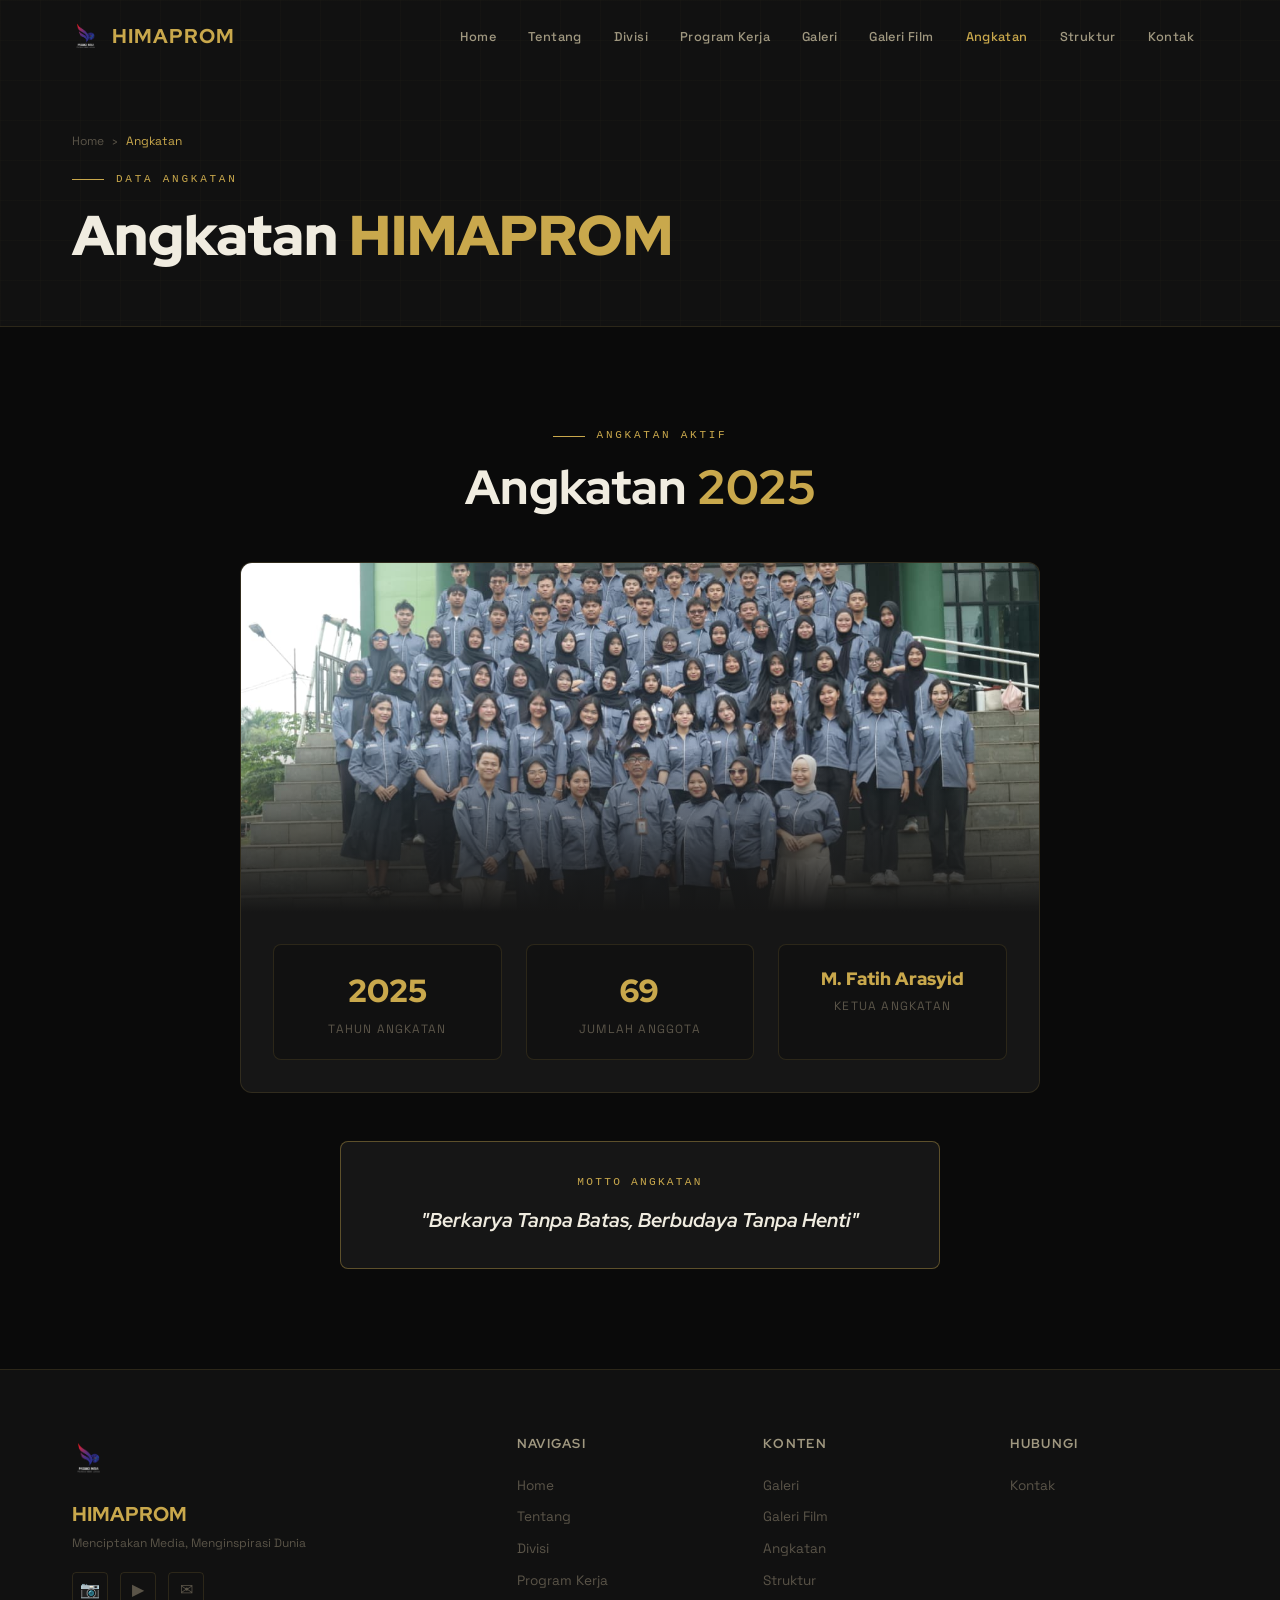
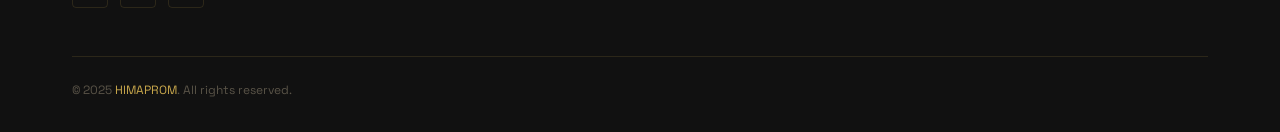
<file: pages/angkatan.html>
<!DOCTYPE html>
<html lang="id">
<head>
  <meta charset="UTF-8" />
  <meta name="viewport" content="width=device-width, initial-scale=1.0" />
  <title>Angkatan – HIMAPROM</title>
  <link rel="stylesheet" href="../assets/css/style.css" />
</head>
<body>
  <nav class="navbar scrolled" id="navbar">
    <div class="nav-inner">
      <a href="../index.html" class="nav-logo">
        <img src="../assets/images/logo/bumper logo-01.png" alt="HIMAPROM" onerror="this.style.display='none'">
        <span class="nav-logo-text">HIMAPROM</span>
      </a>
      <ul class="nav-menu">
        <li><a href="../index.html">Home</a></li>
        <li><a href="tentang.html">Tentang</a></li>
        <li><a href="divisi.html">Divisi</a></li>
        <li><a href="program.html">Program Kerja</a></li>
        <li><a href="galeri.html">Galeri</a></li>
        <li><a href="galeri-film.html">Galeri Film</a></li>
        <li><a href="angkatan.html" class="active">Angkatan</a></li>
        <li><a href="struktur.html">Struktur</a></li>
        <li><a href="kontak.html">Kontak</a></li>
      </ul>
      <button class="burger" id="burger-btn">
        <span class="shutter-blade"></span><span class="shutter-blade"></span><span class="shutter-blade"></span>
      </button>
    </div>
  </nav>
  <div class="mobile-menu" id="mobile-menu">
    <a href="../index.html">Home <span>→</span></a>
    <a href="tentang.html">Tentang HIMAPROM <span>→</span></a>
    <a href="divisi.html">Divisi <span>→</span></a>
    <a href="program.html">Program Kerja <span>→</span></a>
    <a href="galeri.html">Galeri <span>→</span></a>
    <a href="galeri-film.html">Galeri Film <span>→</span></a>
    <a href="angkatan.html">Angkatan <span>→</span></a>
    <a href="struktur.html">Struktur Organisasi <span>→</span></a>
    <a href="kontak.html">Kontak <span>→</span></a>
  </div>

  <div class="page-header">
    <div class="container page-header-content">
      <div class="breadcrumb">
        <a href="../index.html">Home</a>
        <span class="breadcrumb-sep">›</span>
        <span class="breadcrumb-current">Angkatan</span>
      </div>
      <div class="section-label">Data Angkatan</div>
      <h1 class="page-title">Angkatan <span class="gold-text">HIMAPROM</span></h1>
    </div>
  </div>

  <section class="section">
    <div class="container">
      <div style="text-align: center; margin-bottom: 48px;" class="fade-in">
        <div class="section-label" style="justify-content: center;">Angkatan Aktif</div>
        <h2 class="section-title">Angkatan <span class="gold-text">2025</span></h2>
      </div>

      <!-- Batch Card -->
      <div class="batch-card fade-in">
        <div class="batch-photo">
          <img src="../assets/images/angkatan/fotoangkatanhimaprom2025 .jpeg"
               alt="Foto Angkatan 2025"
               onerror="this.style.display='none'; document.getElementById('batch-placeholder').style.display='flex'" />
          <div id="batch-placeholder" class="batch-photo-placeholder" style="display:none;">👥</div>
          <div class="batch-photo-overlay"></div>
        </div>
        <div class="batch-info">
          <div class="batch-stat">
            <span class="batch-stat-value">2025</span>
            <div class="batch-stat-label">Tahun Angkatan</div>
          </div>
          <div class="batch-stat">
            <span class="batch-stat-value">69</span>
            <div class="batch-stat-label">Jumlah Anggota</div>
          </div>
          <div class="batch-stat">
            <span class="batch-stat-value" style="font-size: 1.1rem;">M. Fatih Arasyid</span>
            <div class="batch-stat-label">Ketua Angkatan</div>
          </div>
        </div>
      </div>

      <!-- Motto -->
      <div style="text-align: center; margin-top: 48px; padding: 32px; background: var(--bg-card); border: 1px solid var(--border-gold); border-radius: 8px; max-width: 600px; margin-left: auto; margin-right: auto;" class="fade-in">
        <div style="font-size: 0.7rem; letter-spacing: 0.2em; text-transform: uppercase; color: var(--gold); margin-bottom: 12px; font-family: var(--font-mono);">Motto Angkatan</div>
        <p style="font-family: var(--font-display); font-size: 1.25rem; font-weight: 700; color: var(--text-primary); font-style: italic;">"Berkarya Tanpa Batas, Berbudaya Tanpa Henti"</p>
      </div>
    </div>
  </section>

  <footer>
    <div class="container">
      <div class="footer-grid">
        <div class="footer-brand">
          <img src="../assets/images/logo/bumper logo-01.png" alt="HIMAPROM" onerror="this.style.display='none'" />
          <div class="footer-brand-name">HIMAPROM</div>
          <div class="footer-brand-sub">Menciptakan Media, Menginspirasi Dunia</div>
          <div class="footer-social"><a href="#" class="social-link">📷</a><a href="#" class="social-link">▶</a><a href="#" class="social-link">✉</a></div>
        </div>
        <div class="footer-col"><h4>Navigasi</h4><div class="footer-links"><a href="../index.html">Home</a><a href="tentang.html">Tentang</a><a href="divisi.html">Divisi</a><a href="program.html">Program Kerja</a></div></div>
        <div class="footer-col"><h4>Konten</h4><div class="footer-links"><a href="galeri.html">Galeri</a><a href="galeri-film.html">Galeri Film</a><a href="angkatan.html">Angkatan</a><a href="struktur.html">Struktur</a></div></div>
        <div class="footer-col"><h4>Hubungi</h4><div class="footer-links"><a href="kontak.html">Kontak</a></div></div>
      </div>
      <div class="footer-bottom"><p class="footer-copy">© 2025 <span>HIMAPROM</span>. All rights reserved.</p></div>
    </div>
  </footer>

  <script src="../assets/js/script.js"></script>
  <script src="../assets/js/burger-animation.js"></script>
</body>
</html>
</file>
<file: assets/css/style.css>
/* ============================================================
   HIMAPROM Website - Main Stylesheet
   Modern Media × Traditional Wayang Culture
   ============================================================ */

@import url('https://fonts.googleapis.com/css2?family=Red+Hat+Display:ital,wght@0,300;0,400;0,500;0,600;0,700;0,800;0,900;1,400&family=Space+Grotesk:wght@300;400;500;600;700&display=swap');

/* ============================================================
   CSS VARIABLES
   ============================================================ */

:root {
  --bg-primary: #0a0a0a;
  --bg-secondary: #111111;
  --bg-card: #161616;
  --bg-card-hover: #1e1e1e;

  --gold: #c9a84c;
  --gold-light: #e8c96a;
  --gold-dim: #7a6128;
  --gold-glow: rgba(201, 168, 76, 0.15);

  --text-primary: #f0ece0;
  --text-secondary: #a09880;
  --text-muted: #5a5448;

  --accent-red: #8b2d2d;
  --accent-teal: #1a6b6b;

  --border-subtle: rgba(201, 168, 76, 0.15);
  --border-gold: rgba(201, 168, 76, 0.4);

  --font-display: 'Red Hat Display', sans-serif;
  --font-body: 'Space Grotesk', sans-serif;
  --font-mono: 'Courier New', monospace;

  --nav-height: 72px;
  --section-pad: 100px;
  --transition: 0.35s cubic-bezier(0.4, 0, 0.2, 1);
  --transition-fast: 0.2s ease;
}

/* ============================================================
   RESET & BASE
   ============================================================ */

*, *::before, *::after {
  margin: 0;
  padding: 0;
  box-sizing: border-box;
}

html {
  scroll-behavior: smooth;
  font-size: 16px;
}

body {
  background: var(--bg-primary);
  color: var(--text-primary);
  font-family: var(--font-body);
  line-height: 1.6;
  overflow-x: hidden;
  -webkit-font-smoothing: antialiased;
}

img {
  max-width: 100%;
  height: auto;
  display: block;
}

a {
  color: inherit;
  text-decoration: none;
  transition: color var(--transition-fast);
}

ul { list-style: none; }

/* ============================================================
   SCROLLBAR
   ============================================================ */

::-webkit-scrollbar { width: 4px; }
::-webkit-scrollbar-track { background: var(--bg-primary); }
::-webkit-scrollbar-thumb { background: var(--gold-dim); border-radius: 2px; }
::-webkit-scrollbar-thumb:hover { background: var(--gold); }

/* ============================================================
   UTILITY CLASSES
   ============================================================ */

.container {
  max-width: 1200px;
  margin: 0 auto;
  padding: 0 32px;
}

.section {
  padding: var(--section-pad) 0;
}

.section-label {
  font-family: var(--font-mono);
  font-size: 11px;
  letter-spacing: 0.25em;
  text-transform: uppercase;
  color: var(--gold);
  margin-bottom: 16px;
  display: flex;
  align-items: center;
  gap: 12px;
}

.section-label::before {
  content: '';
  display: block;
  width: 32px;
  height: 1px;
  background: var(--gold);
}

.section-title {
  font-family: var(--font-display);
  font-size: clamp(2rem, 4vw, 3rem);
  font-weight: 800;
  line-height: 1.1;
  color: var(--text-primary);
  margin-bottom: 20px;
}

.section-subtitle {
  font-size: 1rem;
  color: var(--text-secondary);
  max-width: 560px;
  line-height: 1.7;
}

.gold-text { color: var(--gold); }

.btn {
  display: inline-flex;
  align-items: center;
  gap: 10px;
  padding: 14px 32px;
  border-radius: 4px;
  font-family: var(--font-display);
  font-weight: 600;
  font-size: 0.875rem;
  letter-spacing: 0.05em;
  text-transform: uppercase;
  cursor: pointer;
  border: none;
  transition: all var(--transition);
  position: relative;
  overflow: hidden;
}

.btn-gold {
  background: var(--gold);
  color: var(--bg-primary);
}

.btn-gold:hover {
  background: var(--gold-light);
  transform: translateY(-2px);
  box-shadow: 0 8px 32px rgba(201, 168, 76, 0.3);
}

.btn-outline {
  background: transparent;
  color: var(--gold);
  border: 1px solid var(--border-gold);
}

.btn-outline:hover {
  background: var(--gold-glow);
  border-color: var(--gold);
}

/* Gold ornamental line */
.ornament-line {
  display: flex;
  align-items: center;
  gap: 16px;
  margin-bottom: 48px;
}

.ornament-line::before,
.ornament-line::after {
  content: '';
  flex: 1;
  height: 1px;
  background: linear-gradient(90deg, transparent, var(--gold-dim), transparent);
}

.ornament-diamond {
  width: 8px;
  height: 8px;
  background: var(--gold);
  transform: rotate(45deg);
  flex-shrink: 0;
}

/* ============================================================
   NAVBAR
   ============================================================ */

.navbar {
  position: fixed;
  top: 0;
  left: 0;
  right: 0;
  z-index: 1000;
  height: var(--nav-height);
  display: flex;
  align-items: center;
  transition: all var(--transition);
}

.navbar.scrolled {
  background: rgba(10, 10, 10, 0.95);
  backdrop-filter: blur(20px);
  border-bottom: 1px solid var(--border-subtle);
}

.nav-inner {
  max-width: 1200px;
  margin: 0 auto;
  padding: 0 32px;
  width: 100%;
  display: flex;
  align-items: center;
  justify-content: space-between;
}

.nav-logo {
  display: flex;
  align-items: center;
  gap: 12px;
}

.nav-logo img {
  height: 40px;
  width: auto;
}

.nav-logo-text {
  font-family: var(--font-display);
  font-weight: 800;
  font-size: 1.25rem;
  color: var(--gold);
  letter-spacing: 0.05em;
}

.nav-menu {
  display: flex;
  align-items: center;
  gap: 4px;
}

.nav-menu a {
  padding: 8px 14px;
  font-size: 0.8rem;
  font-weight: 500;
  letter-spacing: 0.03em;
  color: var(--text-secondary);
  border-radius: 4px;
  transition: all var(--transition-fast);
  position: relative;
}

.nav-menu a::after {
  content: '';
  position: absolute;
  bottom: 4px;
  left: 50%;
  transform: translateX(-50%);
  width: 0;
  height: 1px;
  background: var(--gold);
  transition: width var(--transition-fast);
}

.nav-menu a:hover {
  color: var(--gold);
}

.nav-menu a:hover::after { width: 60%; }
.nav-menu a.active { color: var(--gold); }

/* Burger / Camera Shutter */
.burger {
  display: none;
  flex-direction: column;
  justify-content: center;
  align-items: center;
  width: 44px;
  height: 44px;
  cursor: pointer;
  position: relative;
  background: none;
  border: none;
  z-index: 1001;
}

.shutter-blade {
  position: absolute;
  width: 24px;
  height: 2px;
  background: var(--gold);
  border-radius: 2px;
  transition: all 0.4s cubic-bezier(0.4, 0, 0.2, 1);
  transform-origin: center;
}

.shutter-blade:nth-child(1) { transform: translateY(-8px); }
.shutter-blade:nth-child(2) { transform: translateY(0); }
.shutter-blade:nth-child(3) { transform: translateY(8px); }

/* Open state - camera shutter effect */
.burger.open .shutter-blade:nth-child(1) {
  transform: rotate(45deg) translateY(0);
  width: 20px;
}
.burger.open .shutter-blade:nth-child(2) {
  transform: rotate(-45deg) translateY(0);
  opacity: 0;
  width: 0;
}
.burger.open .shutter-blade:nth-child(3) {
  transform: rotate(-45deg) translateY(0);
  width: 20px;
}

.burger.open .shutter-blade:nth-child(1) { transform: rotate(45deg); }
.burger.open .shutter-blade:nth-child(2) { opacity: 0; transform: scaleX(0); }
.burger.open .shutter-blade:nth-child(3) { transform: rotate(-45deg); }

/* Mobile nav */
.mobile-menu {
  display: none;
  position: fixed;
  top: var(--nav-height);
  left: 0;
  right: 0;
  background: rgba(10, 10, 10, 0.98);
  backdrop-filter: blur(20px);
  border-bottom: 1px solid var(--border-subtle);
  padding: 24px 32px;
  flex-direction: column;
  gap: 4px;
  z-index: 999;
  transform: translateY(-20px);
  opacity: 0;
  transition: all 0.3s ease;
  pointer-events: none;
}

.mobile-menu.open {
  display: flex;
  transform: translateY(0);
  opacity: 1;
  pointer-events: all;
}

.mobile-menu a {
  padding: 14px 0;
  font-size: 1rem;
  color: var(--text-secondary);
  border-bottom: 1px solid var(--border-subtle);
  display: flex;
  align-items: center;
  justify-content: space-between;
  transition: color var(--transition-fast);
}

.mobile-menu a:hover { color: var(--gold); }
.mobile-menu a:last-child { border-bottom: none; }

/* ============================================================
   HERO SECTION
   ============================================================ */

.hero {
  position: relative;
  min-height: 100vh;
  display: flex;
  align-items: center;
  overflow: hidden;
}

.hero-bg {
  position: absolute;
  inset: 0;
  background: linear-gradient(135deg, #0a0a0a 0%, #0d0d0d 50%, #0a0a0a 100%);
}

.hero-bg-image {
  position: absolute;
  inset: 0;
  background-image: url('../images/hero/hero.jpg');
  background-size: cover;
  background-position: center;
  opacity: 0.2;
}

.hero-grid-overlay {
  position: absolute;
  inset: 0;
  background-image:
    linear-gradient(rgba(201, 168, 76, 0.03) 1px, transparent 1px),
    linear-gradient(90deg, rgba(201, 168, 76, 0.03) 1px, transparent 1px);
  background-size: 60px 60px;
}

.wayang-overlay {
  position: absolute;
  right: -60px;
  top: 50%;
  transform: translateY(-50%);
  width: 550px;
  height: 700px;
  opacity: 0.06;
  pointer-events: none;
}

.wayang-overlay img {
  width: 100%;
  height: 100%;
  object-fit: contain;
  object-position: right center;
  filter: sepia(1) hue-rotate(20deg) saturate(0.5);
}

.hero-content {
  position: relative;
  z-index: 2;
  padding-top: var(--nav-height);
}

.hero-badge {
  display: inline-flex;
  align-items: center;
  gap: 8px;
  padding: 6px 16px;
  border: 1px solid var(--border-gold);
  border-radius: 100px;
  font-size: 0.7rem;
  letter-spacing: 0.2em;
  text-transform: uppercase;
  color: var(--gold);
  margin-bottom: 32px;
  background: rgba(201, 168, 76, 0.05);
}

.hero-badge-dot {
  width: 6px;
  height: 6px;
  border-radius: 50%;
  background: var(--gold);
  animation: pulse 2s infinite;
}

@keyframes pulse {
  0%, 100% { opacity: 1; transform: scale(1); }
  50% { opacity: 0.5; transform: scale(0.8); }
}

.hero-title {
  font-family: var(--font-display);
  font-size: clamp(4rem, 10vw, 8rem);
  font-weight: 900;
  line-height: 0.9;
  letter-spacing: -0.02em;
  color: var(--text-primary);
  margin-bottom: 16px;
}

.hero-title .gold-stroke {
  -webkit-text-stroke: 2px var(--gold);
  color: transparent;
}

.hero-subtitle {
  font-family: var(--font-display);
  font-size: clamp(0.9rem, 2vw, 1.1rem);
  font-weight: 400;
  letter-spacing: 0.15em;
  text-transform: uppercase;
  color: var(--text-secondary);
  margin-bottom: 12px;
}

.hero-tagline {
  font-family: var(--font-display);
  font-size: clamp(1rem, 2.5vw, 1.4rem);
  font-weight: 300;
  color: var(--gold-light);
  font-style: italic;
  margin-bottom: 48px;
}

.hero-actions {
  display: flex;
  align-items: center;
  gap: 20px;
  flex-wrap: wrap;
}

.hero-stats {
  display: flex;
  gap: 40px;
  margin-top: 80px;
  padding-top: 40px;
  border-top: 1px solid var(--border-subtle);
}

.hero-stat-value {
  font-family: var(--font-display);
  font-size: 2rem;
  font-weight: 800;
  color: var(--gold);
}

.hero-stat-label {
  font-size: 0.75rem;
  color: var(--text-muted);
  letter-spacing: 0.1em;
  text-transform: uppercase;
  margin-top: 4px;
}

/* Scroll indicator */
.scroll-indicator {
  position: absolute;
  bottom: 40px;
  left: 50%;
  transform: translateX(-50%);
  display: flex;
  flex-direction: column;
  align-items: center;
  gap: 8px;
  color: var(--text-muted);
  font-size: 0.7rem;
  letter-spacing: 0.15em;
  text-transform: uppercase;
  animation: scrollBounce 2s ease-in-out infinite;
}

.scroll-indicator::after {
  content: '';
  width: 1px;
  height: 40px;
  background: linear-gradient(to bottom, var(--gold-dim), transparent);
}

@keyframes scrollBounce {
  0%, 100% { transform: translateX(-50%) translateY(0); }
  50% { transform: translateX(-50%) translateY(8px); }
}

/* ============================================================
   ABOUT SECTION
   ============================================================ */

.about-grid {
  display: grid;
  grid-template-columns: 1fr 1fr;
  gap: 80px;
  align-items: center;
}

.about-visual {
  position: relative;
}

.about-image-frame {
  position: relative;
  border-radius: 4px;
  overflow: hidden;
  aspect-ratio: 4/5;
  background: var(--bg-card);
}

.about-image-frame img {
  width: 100%;
  height: 100%;
  object-fit: cover;
  transition: transform 0.6s ease;
}

.about-image-frame:hover img { transform: scale(1.04); }

.about-image-frame::before {
  content: '';
  position: absolute;
  inset: 0;
  background: linear-gradient(to top, rgba(10,10,10,0.6) 0%, transparent 50%);
  z-index: 1;
}

.about-accent-box {
  position: absolute;
  bottom: -24px;
  right: -24px;
  width: 120px;
  height: 120px;
  border: 2px solid var(--gold);
  border-radius: 4px;
  z-index: -1;
}

.about-accent-dot {
  position: absolute;
  top: -16px;
  left: -16px;
  width: 32px;
  height: 32px;
  background: var(--gold);
  border-radius: 50%;
  opacity: 0.3;
}

.about-text p {
  color: var(--text-secondary);
  line-height: 1.8;
  margin-bottom: 20px;
}

.about-features {
  display: flex;
  flex-direction: column;
  gap: 16px;
  margin-top: 32px;
}

.about-feature {
  display: flex;
  align-items: flex-start;
  gap: 16px;
  padding: 16px;
  background: var(--bg-card);
  border-radius: 4px;
  border-left: 3px solid var(--gold);
}

.about-feature-icon {
  font-size: 1.25rem;
  flex-shrink: 0;
  margin-top: 2px;
}

.about-feature h4 {
  font-family: var(--font-display);
  font-size: 0.9rem;
  font-weight: 700;
  margin-bottom: 4px;
  color: var(--text-primary);
}

.about-feature p {
  font-size: 0.8rem;
  color: var(--text-muted);
  line-height: 1.5;
  margin: 0;
}

/* ============================================================
   CORE VALUES
   ============================================================ */

.values-section {
  background: var(--bg-secondary);
  position: relative;
  overflow: hidden;
}

.values-section::before {
  content: '';
  position: absolute;
  top: 0;
  left: 0;
  right: 0;
  height: 1px;
  background: linear-gradient(90deg, transparent, var(--gold-dim), transparent);
}

.values-section::after {
  content: '';
  position: absolute;
  bottom: 0;
  left: 0;
  right: 0;
  height: 1px;
  background: linear-gradient(90deg, transparent, var(--gold-dim), transparent);
}

.values-layout {
  display: grid;
  grid-template-columns: 1fr 1fr;
  gap: 80px;
  align-items: center;
}

/* Circular Diagram */
.values-diagram {
  position: relative;
  width: 400px;
  height: 400px;
  margin: 0 auto;
}

.diagram-center {
  position: absolute;
  top: 50%;
  left: 50%;
  transform: translate(-50%, -50%);
  width: 100px;
  height: 100px;
  border-radius: 50%;
  background: var(--bg-card);
  border: 2px solid var(--gold);
  display: flex;
  flex-direction: column;
  align-items: center;
  justify-content: center;
  z-index: 10;
  text-align: center;
}

.diagram-center span:first-child {
  font-family: var(--font-display);
  font-size: 0.65rem;
  font-weight: 700;
  letter-spacing: 0.1em;
  color: var(--gold);
  text-transform: uppercase;
  line-height: 1.2;
}

.diagram-ring {
  position: absolute;
  top: 50%;
  left: 50%;
  transform: translate(-50%, -50%);
  border-radius: 50%;
  border: 1px dashed var(--border-subtle);
}

.diagram-ring-1 { width: 180px; height: 180px; }
.diagram-ring-2 { width: 300px; height: 300px; animation: rotate 20s linear infinite; }
.diagram-ring-3 { width: 390px; height: 390px; }

@keyframes rotate {
  from { transform: translate(-50%, -50%) rotate(0deg); }
  to { transform: translate(-50%, -50%) rotate(360deg); }
}

.value-node {
  position: absolute;
  width: 90px;
  height: 90px;
  border-radius: 50%;
  background: var(--bg-card);
  border: 2px solid var(--border-gold);
  display: flex;
  flex-direction: column;
  align-items: center;
  justify-content: center;
  cursor: pointer;
  transition: all var(--transition);
  z-index: 5;
  text-align: center;
  padding: 8px;
}

.value-node:hover {
  background: var(--gold-glow);
  border-color: var(--gold);
  transform: scale(1.1);
  z-index: 20;
}

.value-node-icon { font-size: 1.25rem; margin-bottom: 4px; }

.value-node-label {
  font-size: 0.55rem;
  font-weight: 700;
  letter-spacing: 0.05em;
  text-transform: uppercase;
  color: var(--gold);
  line-height: 1.2;
}

/* Position nodes */
.value-node-1 { top: 0; left: 50%; transform: translateX(-50%); }
.value-node-2 { top: 50%; right: 0; transform: translateY(-50%); }
.value-node-3 { bottom: 0; left: 50%; transform: translateX(-50%); }
.value-node-4 { top: 50%; left: 0; transform: translateY(-50%); }

.value-node-1:hover { transform: translateX(-50%) scale(1.1); }
.value-node-2:hover { transform: translateY(-50%) scale(1.1); }
.value-node-3:hover { transform: translateX(-50%) scale(1.1); }
.value-node-4:hover { transform: translateY(-50%) scale(1.1); }

/* Value connector lines */
.diagram-connectors {
  position: absolute;
  inset: 0;
}

.values-list {
  display: flex;
  flex-direction: column;
  gap: 24px;
}

.value-item {
  display: flex;
  gap: 20px;
  align-items: flex-start;
  padding: 20px;
  background: var(--bg-card);
  border-radius: 4px;
  border: 1px solid var(--border-subtle);
  transition: all var(--transition);
  cursor: pointer;
}

.value-item:hover {
  border-color: var(--border-gold);
  background: var(--bg-card-hover);
  transform: translateX(4px);
}

.value-item-num {
  font-family: var(--font-display);
  font-size: 1.5rem;
  font-weight: 900;
  color: var(--gold);
  opacity: 0.3;
  flex-shrink: 0;
  line-height: 1;
  min-width: 40px;
}

.value-item h3 {
  font-family: var(--font-display);
  font-size: 1rem;
  font-weight: 700;
  margin-bottom: 6px;
  color: var(--text-primary);
}

.value-item p {
  font-size: 0.85rem;
  color: var(--text-muted);
  line-height: 1.6;
}

/* ============================================================
   NEWS TICKER
   ============================================================ */

.news-ticker {
  background: var(--gold);
  padding: 10px 0;
  overflow: hidden;
  position: relative;
}

.ticker-track {
  display: flex;
  gap: 64px;
  animation: ticker 30s linear infinite;
  white-space: nowrap;
}

.ticker-item {
  display: flex;
  align-items: center;
  gap: 16px;
  font-family: var(--font-display);
  font-size: 0.8rem;
  font-weight: 600;
  letter-spacing: 0.05em;
  color: var(--bg-primary);
  flex-shrink: 0;
}

.ticker-bullet {
  width: 4px;
  height: 4px;
  border-radius: 50%;
  background: var(--bg-primary);
  opacity: 0.5;
}

@keyframes ticker {
  from { transform: translateX(0); }
  to { transform: translateX(-50%); }
}

/* ============================================================
   DIVISIONS SECTION
   ============================================================ */

.divisions-grid {
  display: grid;
  grid-template-columns: repeat(3, 1fr);
  gap: 24px;
  margin-top: 48px;
}

.division-card {
  background: var(--bg-card);
  border: 1px solid var(--border-subtle);
  border-radius: 8px;
  padding: 32px 28px;
  transition: all var(--transition);
  position: relative;
  overflow: hidden;
  cursor: pointer;
}

.division-card::before {
  content: '';
  position: absolute;
  top: 0;
  left: 0;
  right: 0;
  height: 3px;
  background: linear-gradient(90deg, var(--gold-dim), var(--gold), var(--gold-dim));
  transform: scaleX(0);
  transition: transform var(--transition);
}

.division-card:hover::before { transform: scaleX(1); }

.division-card:hover {
  border-color: var(--border-gold);
  background: var(--bg-card-hover);
  transform: translateY(-4px);
  box-shadow: 0 16px 48px rgba(0, 0, 0, 0.4);
}

.division-card-bg {
  position: absolute;
  top: -20px;
  right: -20px;
  font-size: 6rem;
  opacity: 0.04;
  transition: opacity var(--transition);
  pointer-events: none;
}

.division-card:hover .division-card-bg { opacity: 0.08; }

.division-tag {
  display: inline-block;
  font-family: var(--font-mono);
  font-size: 0.65rem;
  letter-spacing: 0.15em;
  text-transform: uppercase;
  color: var(--gold);
  background: var(--gold-glow);
  border: 1px solid var(--border-gold);
  padding: 4px 10px;
  border-radius: 2px;
  margin-bottom: 20px;
}

.division-icon {
  font-size: 2.5rem;
  margin-bottom: 16px;
  display: block;
}

.division-card h3 {
  font-family: var(--font-display);
  font-size: 1.1rem;
  font-weight: 800;
  color: var(--text-primary);
  margin-bottom: 12px;
  line-height: 1.2;
}

.division-card p {
  font-size: 0.85rem;
  color: var(--text-muted);
  line-height: 1.7;
}

/* ============================================================
   PROGRAM KERJA SECTION
   ============================================================ */

.program-section { background: var(--bg-secondary); }

.program-tabs {
  display: flex;
  gap: 8px;
  flex-wrap: wrap;
  margin-bottom: 40px;
}

.program-tab {
  padding: 8px 20px;
  border-radius: 4px;
  font-size: 0.8rem;
  font-weight: 600;
  letter-spacing: 0.05em;
  cursor: pointer;
  border: 1px solid var(--border-subtle);
  background: transparent;
  color: var(--text-muted);
  transition: all var(--transition-fast);
  font-family: var(--font-body);
}

.program-tab:hover { border-color: var(--border-gold); color: var(--gold); }
.program-tab.active {
  background: var(--gold);
  color: var(--bg-primary);
  border-color: var(--gold);
}

.program-content { display: none; }
.program-content.active { display: block; }

.program-grid {
  display: grid;
  grid-template-columns: repeat(2, 1fr);
  gap: 20px;
}

.program-item {
  background: var(--bg-card);
  border: 1px solid var(--border-subtle);
  border-radius: 6px;
  padding: 24px;
  transition: all var(--transition);
  display: flex;
  gap: 16px;
  align-items: flex-start;
}

.program-item:hover {
  border-color: var(--border-gold);
  transform: translateY(-2px);
}

.program-num {
  font-family: var(--font-display);
  font-weight: 900;
  font-size: 1.5rem;
  color: var(--gold);
  opacity: 0.3;
  line-height: 1;
  flex-shrink: 0;
  min-width: 32px;
}

.program-item h4 {
  font-family: var(--font-display);
  font-size: 0.95rem;
  font-weight: 700;
  color: var(--text-primary);
  margin-bottom: 6px;
}

.program-item p {
  font-size: 0.8rem;
  color: var(--text-muted);
  line-height: 1.6;
}

/* ============================================================
   GALLERY SECTION
   ============================================================ */

.gallery-grid {
  display: grid;
  grid-template-columns: repeat(3, 1fr);
  gap: 20px;
  margin-top: 48px;
}

.gallery-card {
  border-radius: 6px;
  overflow: hidden;
  background: var(--bg-card);
  border: 1px solid var(--border-subtle);
  transition: all var(--transition);
  cursor: pointer;
  text-decoration: none;
  display: block;
}

.gallery-card:hover {
  border-color: var(--border-gold);
  transform: translateY(-4px);
  box-shadow: 0 16px 48px rgba(0,0,0,0.4);
}

.gallery-image {
  aspect-ratio: 4/3;
  overflow: hidden;
  position: relative;
  background: var(--bg-secondary);
}

.gallery-image img {
  width: 100%;
  height: 100%;
  object-fit: cover;
  transition: transform 0.5s ease;
}

.gallery-card:hover .gallery-image img { transform: scale(1.06); }

.gallery-image-placeholder {
  width: 100%;
  height: 100%;
  display: flex;
  align-items: center;
  justify-content: center;
  color: var(--text-muted);
  font-size: 2rem;
  background: linear-gradient(135deg, var(--bg-card), var(--bg-secondary));
}

.gallery-overlay {
  position: absolute;
  inset: 0;
  background: linear-gradient(to top, rgba(10,10,10,0.8) 0%, transparent 60%);
  opacity: 0;
  transition: opacity var(--transition);
  display: flex;
  align-items: flex-end;
  padding: 16px;
}

.gallery-card:hover .gallery-overlay { opacity: 1; }

.gallery-overlay-text {
  font-size: 0.8rem;
  color: var(--gold);
  letter-spacing: 0.1em;
  text-transform: uppercase;
  font-weight: 600;
}

.gallery-info {
  padding: 16px 20px;
}

.gallery-info h3 {
  font-family: var(--font-display);
  font-size: 0.95rem;
  font-weight: 700;
  color: var(--text-primary);
  margin-bottom: 6px;
}

.gallery-info time {
  font-size: 0.75rem;
  color: var(--text-muted);
  font-family: var(--font-mono);
}

/* ============================================================
   NEWS SECTION
   ============================================================ */

.news-section { background: var(--bg-secondary); }

.news-grid {
  display: grid;
  grid-template-columns: repeat(3, 1fr);
  gap: 24px;
  margin-top: 48px;
}

.news-card {
  background: var(--bg-card);
  border: 1px solid var(--border-subtle);
  border-radius: 6px;
  overflow: hidden;
  transition: all var(--transition);
  cursor: pointer;
}

.news-card:hover {
  border-color: var(--border-gold);
  transform: translateY(-4px);
}

.news-card-image {
  aspect-ratio: 16/9;
  overflow: hidden;
  background: var(--bg-secondary);
  position: relative;
}

.news-card-image img {
  width: 100%;
  height: 100%;
  object-fit: cover;
  transition: transform 0.5s ease;
}

.news-card:hover .news-card-image img { transform: scale(1.06); }

.news-card-image-placeholder {
  width: 100%;
  height: 100%;
  display: flex;
  align-items: center;
  justify-content: center;
  font-size: 2rem;
  color: var(--text-muted);
  background: linear-gradient(135deg, var(--bg-card), var(--bg-secondary));
}

.news-card-body { padding: 20px; }

.news-category {
  font-family: var(--font-mono);
  font-size: 0.65rem;
  letter-spacing: 0.2em;
  text-transform: uppercase;
  color: var(--gold);
  margin-bottom: 10px;
}

.news-card h3 {
  font-family: var(--font-display);
  font-size: 0.95rem;
  font-weight: 700;
  color: var(--text-primary);
  margin-bottom: 10px;
  line-height: 1.4;
}

.news-card p {
  font-size: 0.8rem;
  color: var(--text-muted);
  line-height: 1.6;
  margin-bottom: 16px;
  display: -webkit-box;
  -webkit-line-clamp: 3;
  -webkit-box-orient: vertical;
  overflow: hidden;
}

.news-card-footer {
  display: flex;
  align-items: center;
  justify-content: space-between;
  border-top: 1px solid var(--border-subtle);
  padding-top: 14px;
  font-size: 0.75rem;
  color: var(--text-muted);
}

.read-more {
  color: var(--gold);
  font-weight: 600;
  letter-spacing: 0.05em;
  text-transform: uppercase;
  font-size: 0.7rem;
}

/* ============================================================
   FOOTER
   ============================================================ */

footer {
  background: var(--bg-secondary);
  border-top: 1px solid var(--border-subtle);
  padding: 64px 0 32px;
}

.footer-grid {
  display: grid;
  grid-template-columns: 2fr 1fr 1fr 1fr;
  gap: 48px;
  margin-bottom: 48px;
}

.footer-brand img {
  height: 48px;
  width: auto;
  margin-bottom: 16px;
}

.footer-brand-name {
  font-family: var(--font-display);
  font-size: 1.25rem;
  font-weight: 800;
  color: var(--gold);
  margin-bottom: 4px;
}

.footer-brand-sub {
  font-size: 0.75rem;
  color: var(--text-muted);
  margin-bottom: 20px;
  line-height: 1.5;
}

.footer-social {
  display: flex;
  gap: 12px;
}

.social-link {
  width: 36px;
  height: 36px;
  border-radius: 4px;
  border: 1px solid var(--border-subtle);
  display: flex;
  align-items: center;
  justify-content: center;
  font-size: 1rem;
  transition: all var(--transition-fast);
  color: var(--text-muted);
}

.social-link:hover {
  border-color: var(--border-gold);
  color: var(--gold);
  background: var(--gold-glow);
}

.footer-col h4 {
  font-family: var(--font-display);
  font-size: 0.8rem;
  font-weight: 700;
  letter-spacing: 0.1em;
  text-transform: uppercase;
  color: var(--text-secondary);
  margin-bottom: 20px;
}

.footer-links {
  display: flex;
  flex-direction: column;
  gap: 10px;
}

.footer-links a {
  font-size: 0.85rem;
  color: var(--text-muted);
  transition: color var(--transition-fast);
}

.footer-links a:hover { color: var(--gold); }

.footer-bottom {
  border-top: 1px solid var(--border-subtle);
  padding-top: 24px;
  display: flex;
  align-items: center;
  justify-content: space-between;
}

.footer-copy {
  font-size: 0.75rem;
  color: var(--text-muted);
}

.footer-copy span { color: var(--gold); }

/* ============================================================
   PAGE HEADER
   ============================================================ */

.page-header {
  padding: calc(var(--nav-height) + 60px) 0 60px;
  background: var(--bg-secondary);
  border-bottom: 1px solid var(--border-subtle);
  position: relative;
  overflow: hidden;
}

.page-header::before {
  content: '';
  position: absolute;
  inset: 0;
  background-image:
    linear-gradient(rgba(201, 168, 76, 0.02) 1px, transparent 1px),
    linear-gradient(90deg, rgba(201, 168, 76, 0.02) 1px, transparent 1px);
  background-size: 40px 40px;
}

.page-header-content { position: relative; z-index: 1; }

.breadcrumb {
  display: flex;
  align-items: center;
  gap: 8px;
  margin-bottom: 20px;
  font-size: 0.75rem;
  color: var(--text-muted);
}

.breadcrumb a { color: var(--text-muted); }
.breadcrumb a:hover { color: var(--gold); }
.breadcrumb-sep { color: var(--text-muted); }
.breadcrumb-current { color: var(--gold); }

.page-title {
  font-family: var(--font-display);
  font-size: clamp(2rem, 5vw, 3.5rem);
  font-weight: 900;
  color: var(--text-primary);
  line-height: 1.1;
}

/* ============================================================
   STRUKTUR PAGE
   ============================================================ */

.struktur-grid {
  display: flex;
  flex-direction: column;
  gap: 48px;
}

.struktur-top {
  display: grid;
  grid-template-columns: repeat(2, 1fr);
  gap: 24px;
  max-width: 700px;
  margin: 0 auto;
}

.struktur-row {
  display: grid;
  grid-template-columns: repeat(5, 1fr);
  gap: 16px;
}

.struktur-row-label {
  font-family: var(--font-mono);
  font-size: 0.7rem;
  letter-spacing: 0.15em;
  text-transform: uppercase;
  color: var(--gold);
  margin-bottom: 20px;
  text-align: center;
}

.member-card {
  background: var(--bg-card);
  border: 1px solid var(--border-subtle);
  border-radius: 8px;
  padding: 20px 16px;
  text-align: center;
  transition: all var(--transition);
}

.member-card:hover {
  border-color: var(--border-gold);
  transform: translateY(-4px);
}

.member-card.featured {
  border-color: var(--gold-dim);
}

.member-photo {
  width: 80px;
  height: 80px;
  border-radius: 50%;
  overflow: hidden;
  margin: 0 auto 12px;
  border: 2px solid var(--border-gold);
  background: var(--bg-secondary);
  display: flex;
  align-items: center;
  justify-content: center;
  font-size: 1.5rem;
  color: var(--text-muted);
}

.member-photo img {
  width: 100%;
  height: 100%;
  object-fit: cover;
}

.member-photo.large {
  width: 100px;
  height: 100px;
}

.member-role {
  font-family: var(--font-mono);
  font-size: 0.6rem;
  letter-spacing: 0.12em;
  text-transform: uppercase;
  color: var(--gold);
  margin-bottom: 6px;
}

.member-name {
  font-family: var(--font-display);
  font-size: 0.85rem;
  font-weight: 700;
  color: var(--text-primary);
  line-height: 1.3;
}

/* ============================================================
   FILM GALLERY PAGE
   ============================================================ */

.film-grid {
  display: grid;
  grid-template-columns: repeat(4, 1fr);
  gap: 24px;
  margin-top: 48px;
}

.film-card {
  cursor: pointer;
  transition: all var(--transition);
  border-radius: 6px;
  overflow: hidden;
  background: var(--bg-card);
  border: 1px solid var(--border-subtle);
  display: block;
}

.film-card:hover {
  border-color: var(--border-gold);
  transform: translateY(-6px);
  box-shadow: 0 20px 60px rgba(0,0,0,0.5);
}

.film-poster {
  aspect-ratio: 2/3;
  overflow: hidden;
  position: relative;
  background: var(--bg-secondary);
}

.film-poster img {
  width: 100%;
  height: 100%;
  object-fit: cover;
  transition: transform 0.5s ease;
}

.film-card:hover .film-poster img { transform: scale(1.04); }

.film-poster-placeholder {
  width: 100%;
  height: 100%;
  display: flex;
  flex-direction: column;
  align-items: center;
  justify-content: center;
  gap: 12px;
  background: linear-gradient(135deg, #161616, #0d0d0d);
}

.film-poster-placeholder span {
  font-size: 3rem;
}

.film-play-overlay {
  position: absolute;
  inset: 0;
  background: rgba(0,0,0,0.6);
  display: flex;
  align-items: center;
  justify-content: center;
  opacity: 0;
  transition: opacity var(--transition);
}

.film-card:hover .film-play-overlay { opacity: 1; }

.film-play-btn {
  width: 56px;
  height: 56px;
  border-radius: 50%;
  background: var(--gold);
  display: flex;
  align-items: center;
  justify-content: center;
  font-size: 1.25rem;
  color: var(--bg-primary);
  transform: scale(0.8);
  transition: transform var(--transition);
}

.film-card:hover .film-play-btn { transform: scale(1); }

.film-info {
  padding: 14px 16px;
}

.film-info h3 {
  font-family: var(--font-display);
  font-size: 0.9rem;
  font-weight: 700;
  color: var(--text-primary);
  margin-bottom: 4px;
}

.film-meta {
  font-size: 0.75rem;
  color: var(--text-muted);
  font-family: var(--font-mono);
}

/* ============================================================
   ANGKATAN PAGE
   ============================================================ */

.batch-card {
  background: var(--bg-card);
  border: 1px solid var(--border-subtle);
  border-radius: 12px;
  overflow: hidden;
  max-width: 800px;
  margin: 0 auto;
}

.batch-photo {
  aspect-ratio: 16/7;
  overflow: hidden;
  position: relative;
  background: var(--bg-secondary);
}

.batch-photo img {
  width: 100%;
  height: 100%;
  object-fit: cover;
}

.batch-photo-placeholder {
  width: 100%;
  height: 100%;
  display: flex;
  align-items: center;
  justify-content: center;
  font-size: 4rem;
  background: linear-gradient(135deg, var(--bg-card), var(--bg-secondary));
  color: var(--text-muted);
}

.batch-photo-overlay {
  position: absolute;
  bottom: 0;
  left: 0;
  right: 0;
  height: 50%;
  background: linear-gradient(to top, var(--bg-card), transparent);
}

.batch-info {
  padding: 32px;
  display: grid;
  grid-template-columns: repeat(3, 1fr);
  gap: 24px;
}

.batch-stat {
  text-align: center;
  padding: 20px;
  background: var(--bg-secondary);
  border-radius: 8px;
  border: 1px solid var(--border-subtle);
}

.batch-stat-value {
  font-family: var(--font-display);
  font-size: 2rem;
  font-weight: 900;
  color: var(--gold);
  display: block;
}

.batch-stat-label {
  font-size: 0.75rem;
  color: var(--text-muted);
  text-transform: uppercase;
  letter-spacing: 0.1em;
  margin-top: 4px;
}

/* ============================================================
   KONTAK PAGE
   ============================================================ */

.contact-grid {
  display: grid;
  grid-template-columns: 1fr 1fr;
  gap: 64px;
  margin-top: 48px;
}

.contact-info { display: flex; flex-direction: column; gap: 24px; }

.contact-item {
  display: flex;
  gap: 16px;
  align-items: flex-start;
  padding: 20px;
  background: var(--bg-card);
  border: 1px solid var(--border-subtle);
  border-radius: 6px;
  transition: all var(--transition);
}

.contact-item:hover {
  border-color: var(--border-gold);
}

.contact-item-icon {
  width: 44px;
  height: 44px;
  border-radius: 8px;
  background: var(--gold-glow);
  border: 1px solid var(--border-gold);
  display: flex;
  align-items: center;
  justify-content: center;
  font-size: 1.25rem;
  flex-shrink: 0;
}

.contact-item-label {
  font-size: 0.7rem;
  letter-spacing: 0.15em;
  text-transform: uppercase;
  color: var(--gold);
  margin-bottom: 4px;
  font-family: var(--font-mono);
}

.contact-item-value {
  font-size: 0.9rem;
  color: var(--text-primary);
  font-weight: 500;
}

/* Contact Form */
.contact-form {
  display: flex;
  flex-direction: column;
  gap: 20px;
}

.form-group {
  display: flex;
  flex-direction: column;
  gap: 8px;
}

.form-label {
  font-size: 0.75rem;
  font-weight: 600;
  letter-spacing: 0.1em;
  text-transform: uppercase;
  color: var(--text-secondary);
  font-family: var(--font-mono);
}

.form-input,
.form-textarea {
  background: var(--bg-card);
  border: 1px solid var(--border-subtle);
  border-radius: 4px;
  padding: 14px 16px;
  color: var(--text-primary);
  font-family: var(--font-body);
  font-size: 0.9rem;
  transition: all var(--transition-fast);
  outline: none;
  width: 100%;
}

.form-input:focus,
.form-textarea:focus {
  border-color: var(--gold);
  background: var(--bg-card-hover);
  box-shadow: 0 0 0 3px var(--gold-glow);
}

.form-input::placeholder,
.form-textarea::placeholder { color: var(--text-muted); }

.form-textarea {
  min-height: 140px;
  resize: vertical;
}

/* ============================================================
   ANIMATIONS
   ============================================================ */

.fade-in {
  opacity: 0;
  transform: translateY(30px);
  transition: opacity 0.6s ease, transform 0.6s ease;
}

.fade-in.visible {
  opacity: 1;
  transform: translateY(0);
}

.fade-in-delay-1 { transition-delay: 0.1s; }
.fade-in-delay-2 { transition-delay: 0.2s; }
.fade-in-delay-3 { transition-delay: 0.3s; }
.fade-in-delay-4 { transition-delay: 0.4s; }

/* ============================================================
   RESPONSIVE
   ============================================================ */

@media (max-width: 1024px) {
  .about-grid,
  .values-layout { grid-template-columns: 1fr; }
  .divisions-grid { grid-template-columns: repeat(2, 1fr); }
  .film-grid { grid-template-columns: repeat(3, 1fr); }
  .footer-grid { grid-template-columns: 1fr 1fr; }
  .struktur-row { grid-template-columns: repeat(3, 1fr); }
}

@media (max-width: 768px) {
  :root { --section-pad: 64px; }

  .nav-menu { display: none; }
  .burger { display: flex; }

  .hero-title { font-size: clamp(3rem, 12vw, 5rem); }
  .hero-stats { gap: 24px; flex-wrap: wrap; }

  .about-grid { gap: 48px; }
  .about-accent-box { display: none; }

  .values-diagram { width: 280px; height: 280px; }
  .value-node { width: 70px; height: 70px; }

  .divisions-grid { grid-template-columns: 1fr; }
  .program-grid { grid-template-columns: 1fr; }
  .gallery-grid { grid-template-columns: repeat(2, 1fr); }
  .news-grid { grid-template-columns: 1fr; }
  .film-grid { grid-template-columns: repeat(2, 1fr); }

  .contact-grid { grid-template-columns: 1fr; }
  .footer-grid { grid-template-columns: 1fr 1fr; }

  .batch-info { grid-template-columns: 1fr; }
  .struktur-top { grid-template-columns: 1fr; }
  .struktur-row { grid-template-columns: repeat(2, 1fr); }

  .hero-stats { display: none; }
}

@media (max-width: 480px) {
  .container { padding: 0 20px; }
  .gallery-grid { grid-template-columns: 1fr; }
  .film-grid { grid-template-columns: repeat(2, 1fr); }
  .footer-grid { grid-template-columns: 1fr; }
}
</file>
